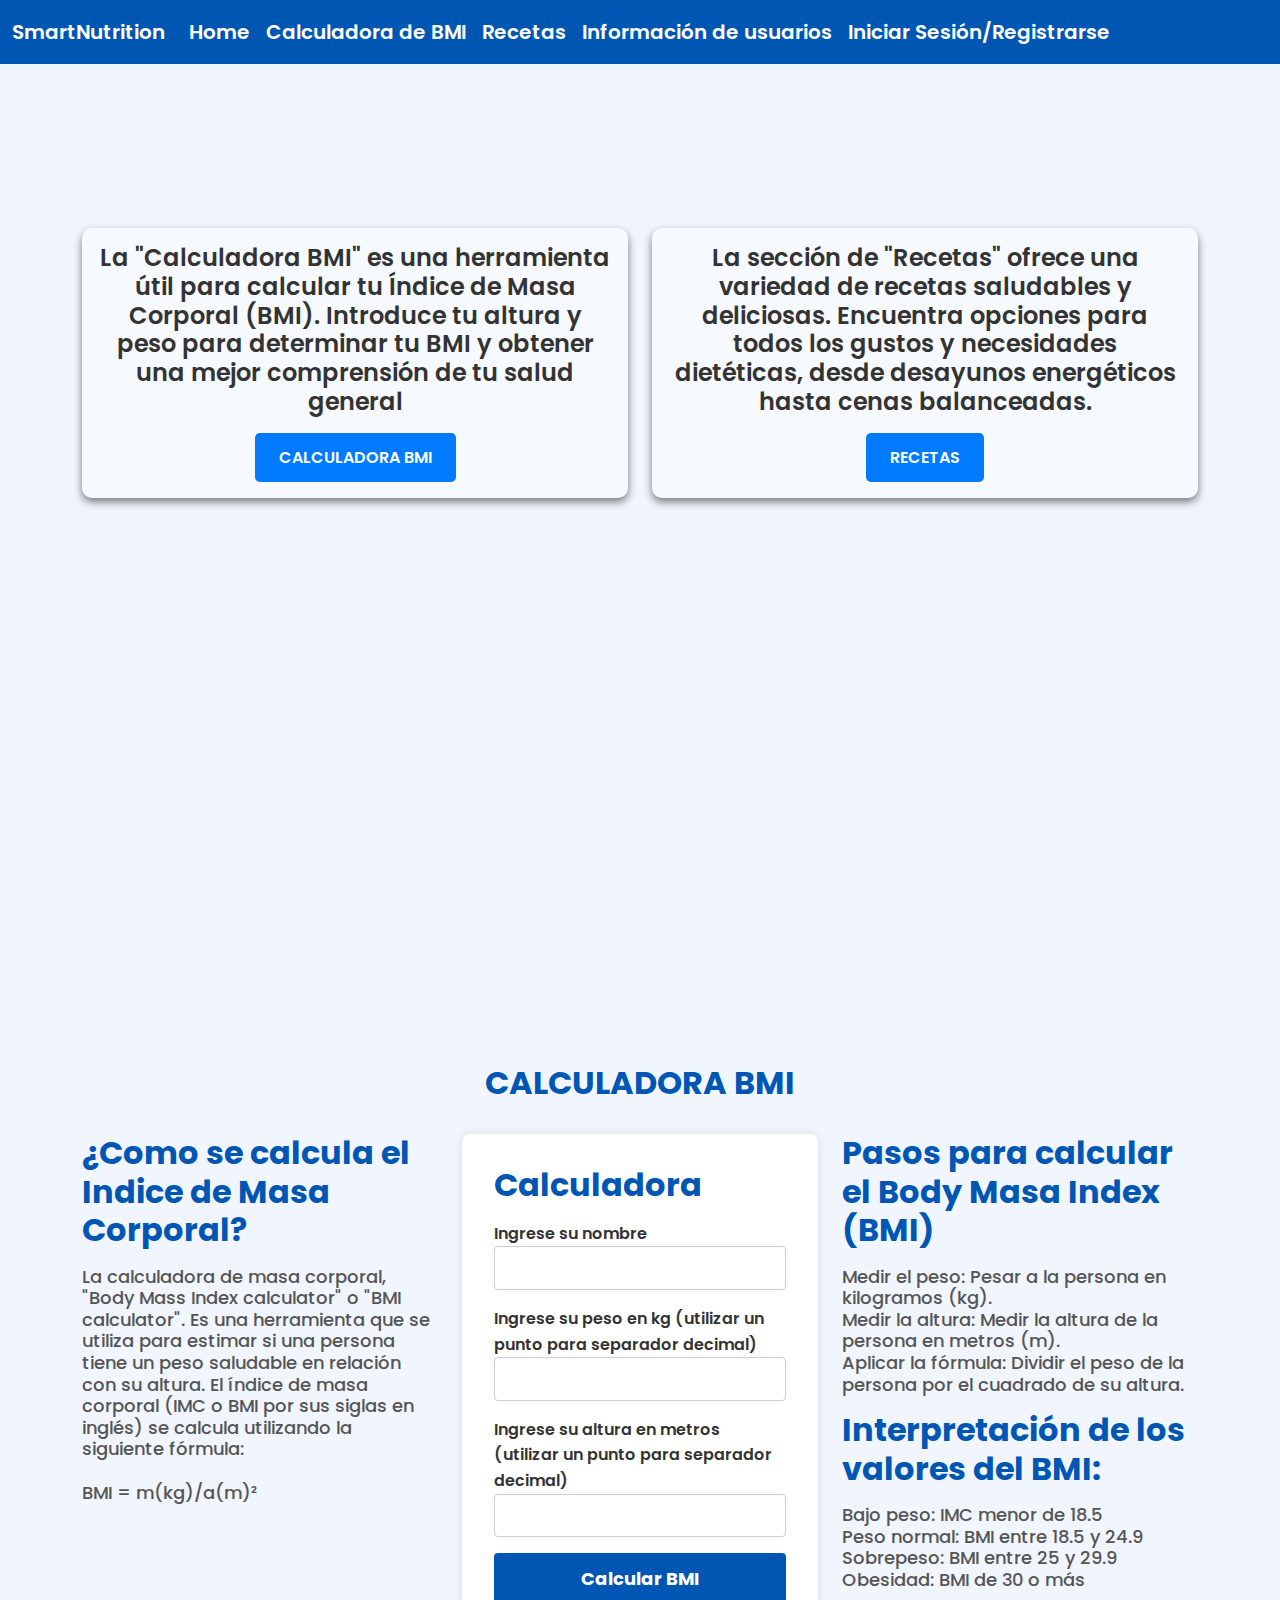
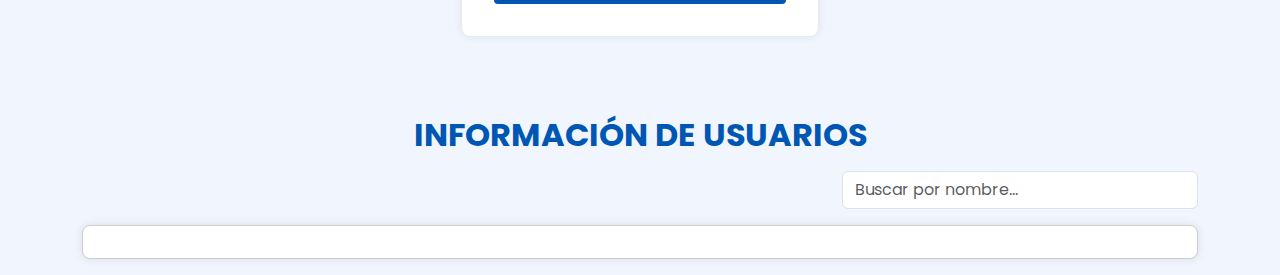
<file: index.html>
<!DOCTYPE html>
<html lang="en">

<head>
    <meta charset="UTF-8">
    <meta name="viewport" content="width=device-width, initial-scale=1.0">
    <title>Document</title>
    <link href="https://cdn.jsdelivr.net/npm/bootstrap@5.3.3/dist/css/bootstrap.min.css" rel="stylesheet"
        integrity="sha384-QWTKZyjpPEjISv5WaRU9OFeRpok6YctnYmDr5pNlyT2bRjXh0JMhjY6hW+ALEwIH" crossorigin="anonymous">
    <link rel="stylesheet" href="./css/css.css">
</head>

<body>
        <!-- BS navbar inicio -->
        <nav class="navbar navbar-expand-lg nav-propio">
            <div class="container-fluid">
                <a class="navbar-brand" href="#">SmartNutrition</a>
                <button class="navbar-toggler" type="button" data-bs-toggle="collapse" data-bs-target="#navbarNav"
                    aria-controls="navbarNav" aria-expanded="false" aria-label="Toggle navigation">
                    <span class="navbar-toggler-icon"></span>
                </button>
                <div class="collapse navbar-collapse" id="navbarNav">
                    <ul class="navbar-nav">
                        <li class="nav-item">
                            <a class="nav-link" aria-current="page" href="#">Home</a>
                        </li>
                        <li class="nav-item">
                            <a class="nav-link" href="#calculadoraBMI">Calculadora de BMI</a>
                        </li>
                        <li class="nav-item">
                            <a class="nav-link" href="#">Recetas</a>
                        </li>
                        <li class="nav-item">
                            <a class="nav-link" href="#resultados">Información de usuarios</a>
                        </li>
                        <li class="nav-item">
                            <a class="nav-link" href="./Pages/crearusuario.html">Iniciar Sesión/Registrarse</a>
                        </li>
                    </ul>
                </div>
            </div>
        </nav>
        <header  class="header">
        <div class="container">
            <div class="row">
                <div class="col-12 col-md-6 d-flex align-items-stretch">
                    <div class="columna p-3 d-flex flex-column justify-content-between align-items-center">
                        <h1>La "Calculadora BMI" es una herramienta útil para calcular tu Índice de Masa Corporal (BMI). Introduce tu altura y peso para determinar tu BMI y obtener una mejor comprensión de tu salud general</h1>
                        <button id="btnCalculadora" class="btnHeader">Calculadora BMI</button>
                    </div>
                </div>
                <div class="col-12 col-md-6 d-flex align-items-stretch">
                    <div class="columna p-3 d-flex flex-column justify-content-between align-items-center">
                        <h1>La sección de "Recetas" ofrece una variedad de recetas saludables y deliciosas. Encuentra opciones para todos los gustos y necesidades dietéticas, desde desayunos energéticos hasta cenas balanceadas.</h1>
                        <button id="btnRecetas" class="btnHeader">Recetas</button>
                    </div>
                </div>
            </div>
        </div>
    </header>
    <section id="calculadoraBMI">
        <div>
            <h1 class="titulo text-center">CALCULADORA BMI</h1>
        </div>
        <div class="container d-flex">
            <div class="row">
                <div class="col-12 col-lg-4 info_home">
                    <h1 class="titulo">¿Como se calcula el Indice de Masa Corporal?</h1>
                    <h2 class="info">La calculadora de masa corporal, "Body Mass Index calculator" o "BMI calculator".
                        Es una herramienta que se utiliza para estimar si una persona tiene un peso saludable en
                        relación con su altura. El índice de masa corporal (IMC o BMI por sus siglas en inglés) se
                        calcula utilizando la siguiente fórmula: <br><br> BMI = m(kg)/a(m)²</h2>
                </div>
                <div class="col-12 col-lg-4 calculadora_bmi">
                    <div class=" Informacion">
                        <h1 class="titulo">Calculadora</h1>

                        <label for="nombre">Ingrese su nombre</label> <br>
                        <input type="text" id="nombre" name="nombre">
                        <span class="error" id="error-nombre"></span>

                        <label for="masa">Ingrese su peso en kg (utilizar un punto para separador decimal)</label>
                        <input type="text" id="masa" name="masa">
                        <span class="error" id="error-masa"></span>

                        <label for="altura">Ingrese su altura en metros (utilizar un punto para separador
                            decimal)</label>
                        <input type="text" name="altura" id="altura">
                        <span class="error" id="error-altura"></span>

                        <button id="boton" type="button" class="btn btn-primary">Calcular BMI</button>

                        <div id="resultado"></div>
                    </div>
                </div>
                <div class="col-12 col-lg-4 pasos_bmi">
                    <div class="pasos">
                        <h1 class="titulo">Pasos para calcular el Body Masa Index (BMI)</h1>
                        <h2 class="info">Medir el peso: Pesar a la persona en kilogramos (kg). <br>
                            Medir la altura: Medir la altura de la persona en metros (m). <br>
                            Aplicar la fórmula: Dividir el peso de la persona por el cuadrado de su altura.</h2>
                    </div>
                    <div class="col-12">
                        <h1 class="titulo">Interpretación de los valores del BMI:</h1>
                        <h2 class="info">Bajo peso: IMC menor de 18.5 <br>
                            Peso normal: BMI entre 18.5 y 24.9 <br>
                            Sobrepeso: BMI entre 25 y 29.9 <br>
                            Obesidad: BMI de 30 o más</h2>
                    </div>
                </div>
            </div>

        </div>
    </section>

    <section class="container mt-5">
        <div>
            <h1 class="titulo text-center">INFORMACIÓN DE USUARIOS</h1>
        </div>

        <!-- Input y botón para búsqueda -->
        <div class="row mb-3">
            <div class="col-12 col-lg-4 offset-lg-8">
                <input type="text" id="buscarNombre" class="form-control" placeholder="Buscar por nombre...">
            </div>
        </div>

        <!-- Resultados -->
        <div class="tabla_resultados" id="resultados">
        </div>
    </section>

    <script src="./js/index.js"></script>
    <script src="https://cdn.jsdelivr.net/npm/bootstrap@5.3.3/dist/js/bootstrap.bundle.min.js"
        integrity="sha384-YvpcrYf0tY3lHB60NNkmXc5s9fDVZLESaAA55NDzOxhy9GkcIdslK1eN7N6jIeHz"
        crossorigin="anonymous"></script>
</body>

</html>
</file>
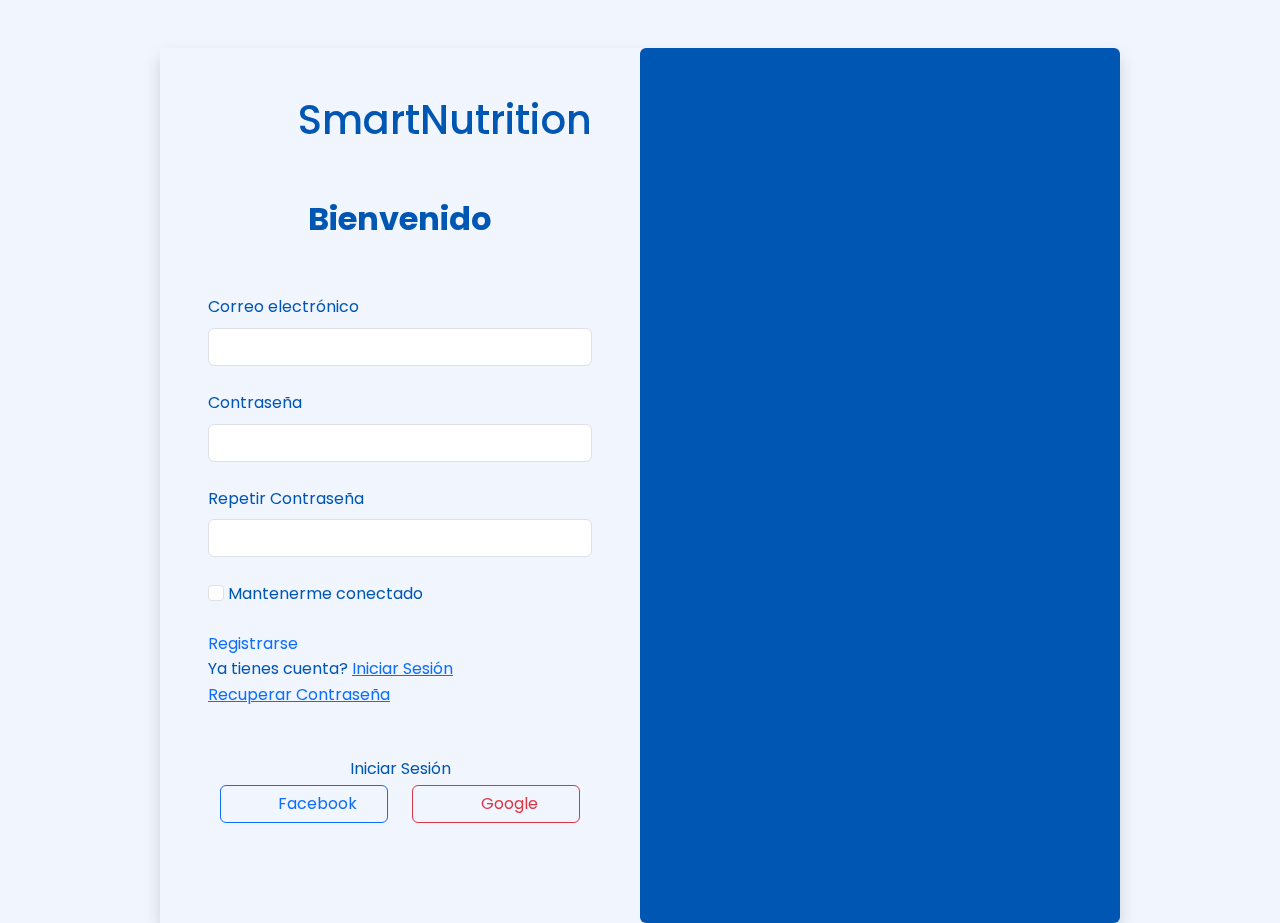
<file: Pages/crearusuario.html>
<!DOCTYPE html>
<html lang="es">
    <!DOCTYPE html>
    <html lang="es">
    
    <head>
        <meta charset="UTF-8" />
        <meta name="viewport" content="width=device-width, initial-scale=1.0" />
        <!-- bs inicia -->
        <link href="https://cdn.jsdelivr.net/npm/bootstrap@5.3.3/dist/css/bootstrap.min.css" rel="stylesheet"
            integrity="sha384-QWTKZyjpPEjISv5WaRU9OFeRpok6YctnYmDr5pNlyT2bRjXh0JMhjY6hW+ALEwIH" crossorigin="anonymous" />
        <!-- BS fin -->
        <!-- bs icon inicio -->
        <link rel="stylesheet" href="https://cdn.jsdelivr.net/npm/bootstrap-icons@1.11.3/font/bootstrap-icons.min.css">
        <!-- bs icon fin -->
        <!-- Aos Inicio -->
        <link rel="stylesheet" href="https://unpkg.com/aos@next/dist/aos.css" />
        <!-- Aos Fin -->

        <link rel="stylesheet" href="https://cdnjs.cloudflare.com/ajax/libs/font-awesome/6.5.1/css/all.min.css"
            integrity="sha512-DTOQO9RWCH3ppGqcWaEA1BIZOC6xxalwEsw9c2QQeAIftl+Vegovlnee1c9QX4TctnWMn13TZye+giMm8e2LwA=="
            crossorigin="anonymous" referrerpolicy="no-referrer" />
        <link rel="stylesheet" href="../css/css.css" />
        <title>SmartNutrition</title>
    </head>
<body>


    <main data-aos="zoom-in">
        <div class="container w-75 mt-5 rounded shadow">
            <div class="row align-items-stretch">
                <div class="col bg-usuario p-5 rounded-end">
                    <div class="text-end">
                        <h1 width="48">SmartNutrition</h1>
                    </div>
                    <div>
                        <h2 class="fw-bold text-center pt-5 py-5">Bienvenido</h2>
                    </div>
                    <form action="#">
                        <div class="mb-4">
                            <label for="email" class="form-label">Correo electrónico</label>
                            <input type="email" class="form-control" name="email">
                        </div>
                        <div class="mb-4">
                            <div class="mb-4">
                                <label for="password" class="form-label">Contraseña</label>
                                <input type="password" class="form-control" name="password">
                            </div>
                        </div>
                        <div class="mb-4">
                            <div class="mb-4">
                                <label for="password" class="form-label">Repetir Contraseña</label>
                                <input type="password" class="form-control" name="password">
                            </div>
                        </div>
                        <div class="mb-4">
                            <input type="checkbox" name="connected" class="form-check-input">
                            <label for="connected" class="form-check-label">Mantenerme conectado</label>
                        </div>

                        <div class="d-grid">
                            <a href="../index.html" class="w-100 footer-propio efecto text-decoration-none">Registrarse</a>
                        </div>

                        <div class="my3">
                            <span>Ya tienes cuenta? <a href="./usuario.html">Iniciar Sesión</a></span><br>
                            <span><a href="#">Recuperar Contraseña</a></span>
                        </div>
                    </form>

                    <!-- login con redes sociales -->
                    <div class="container w-100 my-5">
                        <div class="row text-center">
                            <div class="col-12">Iniciar Sesión</div>
                        </div>
                        <div class="row">
                            <div class="col">
                                <button class="btn btn-outline-primary w-100 my-1">
                                    <div class="row align-items-center">
                                        <div class="col-2 d-none d-md-block">
                                            <i class="fa-brands fa-facebook"></i>
                                        </div>
                                        <div class="col-12 col-md-10 text-center">
                                            Facebook
                                        </div>
                                    </div>
                                </button>
                            </div>
                            <div class="col">
                                <button class="btn btn-outline-danger w-100 my-1">
                                    <div class="row align-items-center">
                                        <div class="col-2 d-none d-md-block">
                                            <i class="fa-brands fa-google"></i>
                                        </div>
                                        <div class="col-12 col-md-10 text-center">
                                            Google
                                        </div>
                                    </div>
                                </button>
                            </div>
                        </div>
                    </div>


                </div>
                <div class="col bg-inicio d-none d-lg-block col-md-5 col-lg-5 col-xl-6 rounded">  
                </div>
            </div>
        </div>
    </main>

    

    <!-- BS script inicia -->
    <script src="https://cdn.jsdelivr.net/npm/bootstrap@5.3.3/dist/js/bootstrap.bundle.min.js"
        integrity="sha384-YvpcrYf0tY3lHB60NNkmXc5s9fDVZLESaAA55NDzOxhy9GkcIdslK1eN7N6jIeHz"
        crossorigin="anonymous"></script>
    <!-- BS script fin -->

    <!-- Aos Inicio -->
    <script src="https://unpkg.com/aos@next/dist/aos.js"></script>
    <script>
        AOS.init({
            easing: 'ease-out-back',
            duration: 1500
        });
    </script>
    <!-- Aos Fin -->
</body>
</html>
</file>
<file: css/css.css>
@import url("https://fonts.googleapis.com/css2?family=Poppins:wght@400;600;700&display=swap");

* {
    margin: 0;
    padding: 0;
    box-sizing: border-box;
    font-family: "Poppins", sans-serif;
}

html {
    scroll-behavior: smooth;
}

body {
    font-family: "Poppins", sans-serif;
    background-color: #f0f5fe;
    color: #333;
    line-height: 1.6;
}

/* NavBar Comienza */
.navbar {
    background-color: #0056b3;
}

.navbar-brand,
.navbar-nav .nav-link {
    color: #fff;
    font-size: 1.25rem;
    font-weight: 600;
}

.navbar-brand:hover,
.navbar-nav .nav-link:hover {
    color: #ddd;
}

/* NavBar finaliza */

/* Header inicio */

.header {
    width: 100%;
    height: 100vh;
    margin-top: 2rem;
    padding: 2rem;
    margin-top: 100px;
}

.btnHeader {
    background-color: #007bff;
    color: #fff;
    border: none;
    border-radius: 5px;
    padding: 0.75rem 1.5rem;
    font-size: 1rem;
    font-weight: 600;
    text-transform: uppercase;
    cursor: pointer;
}

.btn:hover {
    background-color: #0056b3;
}

/* header BMI */
.container {
    margin-top: 2rem;
}

.columna {
    background-color: rgba(255, 255, 255, 0.4);
    border-radius: 10px;
    padding: 20px;
    margin-bottom: 20px;
    box-shadow: 0 4px 8px rgba(0, 0, 0, 0.5);
}

.columna h1 {
    font-size: 1.5rem;
    font-weight: 600;
    text-align: center;
    color: #333;
    margin-bottom: 1rem;
}

.titulo {
    font-size: 2rem;
    font-weight: 700;
    margin-bottom: 1rem;
    color: #0056b3;
}

.info {
    font-size: 1.125rem;
    margin-bottom: 1rem;
    color: #555;
}

.info_home,
.pasos_bmi,
.calculadora_bmi {
    margin-bottom: 2rem;
}

.error {
    color: red;
    font-size: 0.875rem;
    margin-top: 0.5rem;
}

/* Formulario de Calculadora */
.calculadora_bmi .Informacion {
    padding: 2rem;
    background-color: #fff;
    border-radius: 0.5rem;
    box-shadow: 0 0 10px rgba(0, 0, 0, 0.1);
}

.calculadora_bmi label {
    font-weight: 600;
}

.calculadora_bmi input {
    width: 100%;
    padding: 0.5rem;
    margin-bottom: 1rem;
    border: 1px solid #cecdcd;
    border-radius: 0.25rem;
    font-size: 1rem;
}

.calculadora_bmi button {
    width: 100%;
    padding: 0.75rem;
    background-color: #0056b3;
    color: #fff;
    border: none;
    border-radius: 0.25rem;
    font-size: 1.125rem;
    font-weight: 700;
    cursor: pointer;
}

.calculadora_bmi button:hover {
    background-color: #004494;
}

/* Interpretación de BMI */
.interpretacion {
    margin-top: 2rem;
    text-align: center;
}

.interpretacion h2 {
    font-size: 1.25rem;
}

/* resultados inicio */
main {
    margin-top: 2rem;
}

.tabla_resultados {
    border: 1px solid #cecdcd;
    padding: 1rem;
    margin-bottom: 1rem;
    background-color: #ffffff;
    border-radius: 0.5rem;
    box-shadow: 0 0 10px rgba(0, 0, 0, 0.1);
}

.tabla_resultados p {
    margin-bottom: 0.5rem;
}

.tabla_resultados strong {
    color: #0056b3;
}

/* resultados fin */

/* Usuario.html Inicio de sesión */
.bg-inicio {
    background-color: #0056b3;
    color: #0056b3;
}

.bg-usuario {
    background-color: #f0f5fe;
    color: #0056b3;
}
</file>
